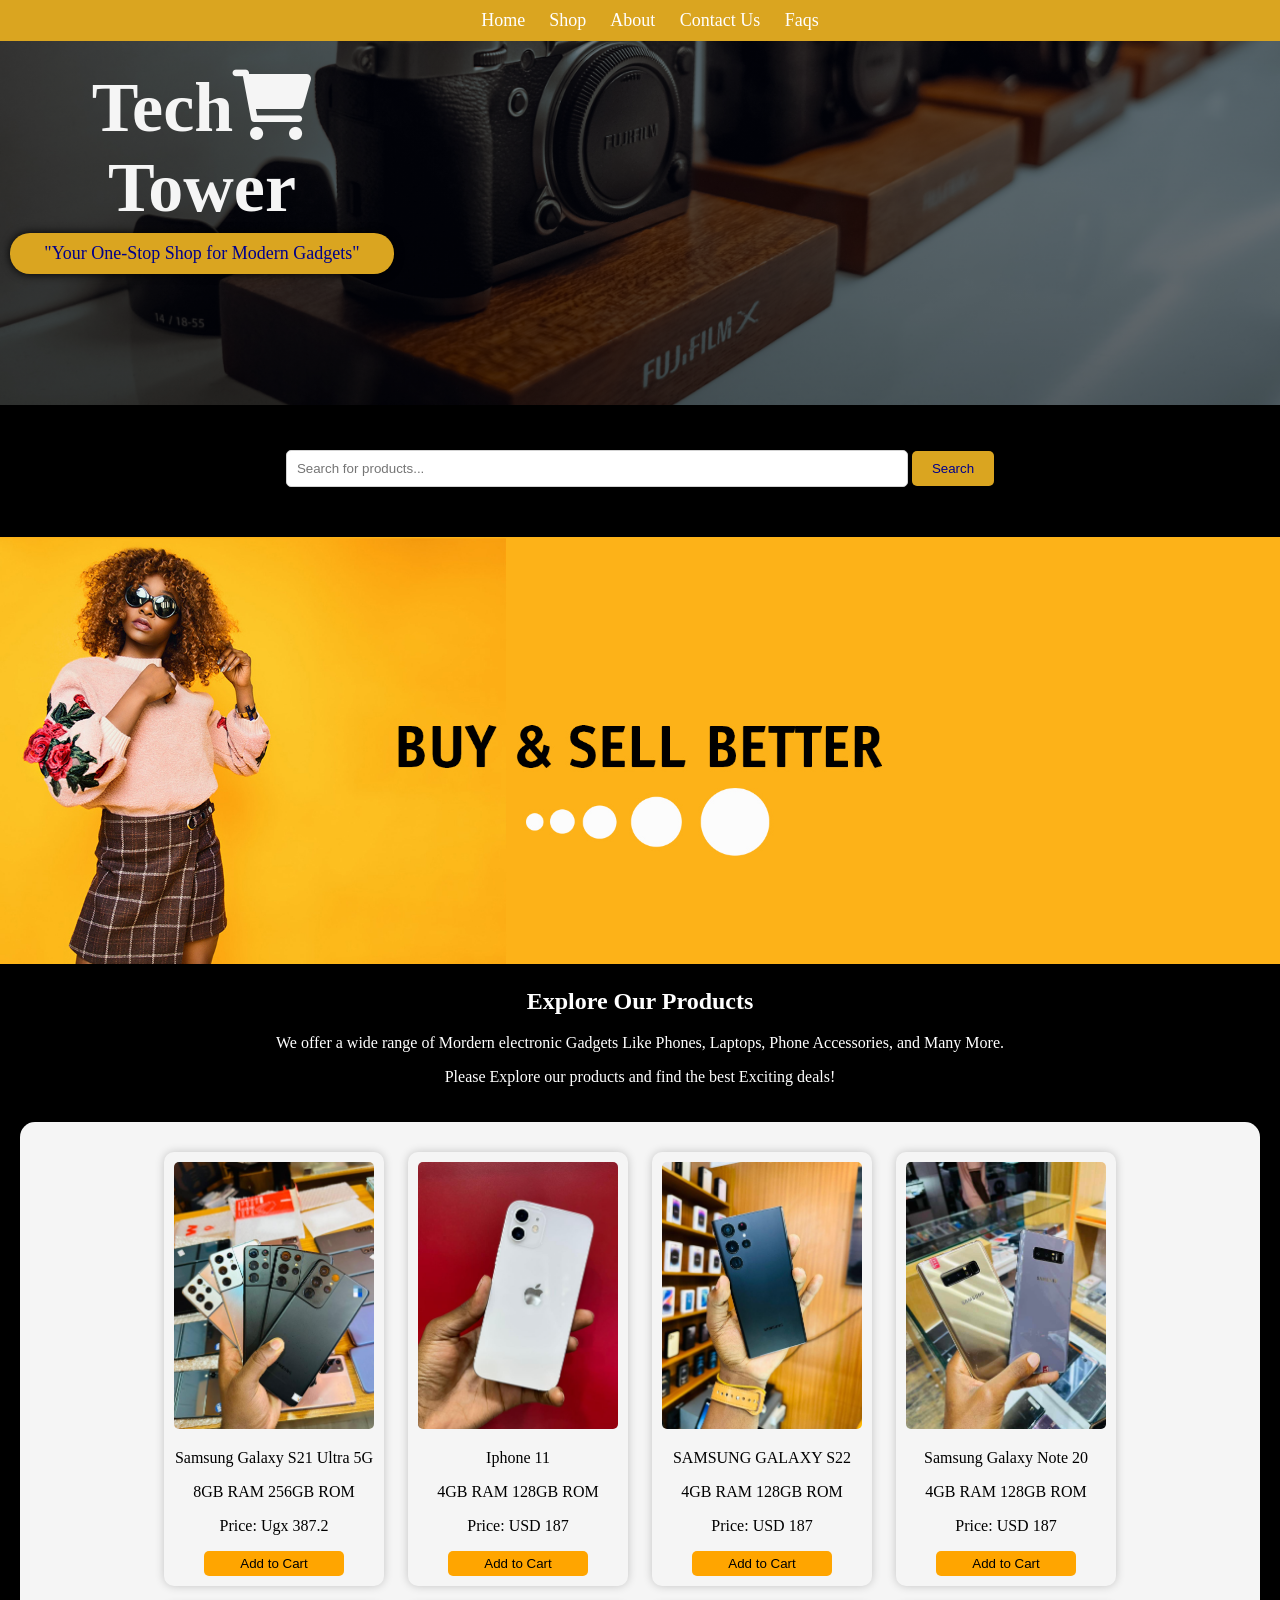
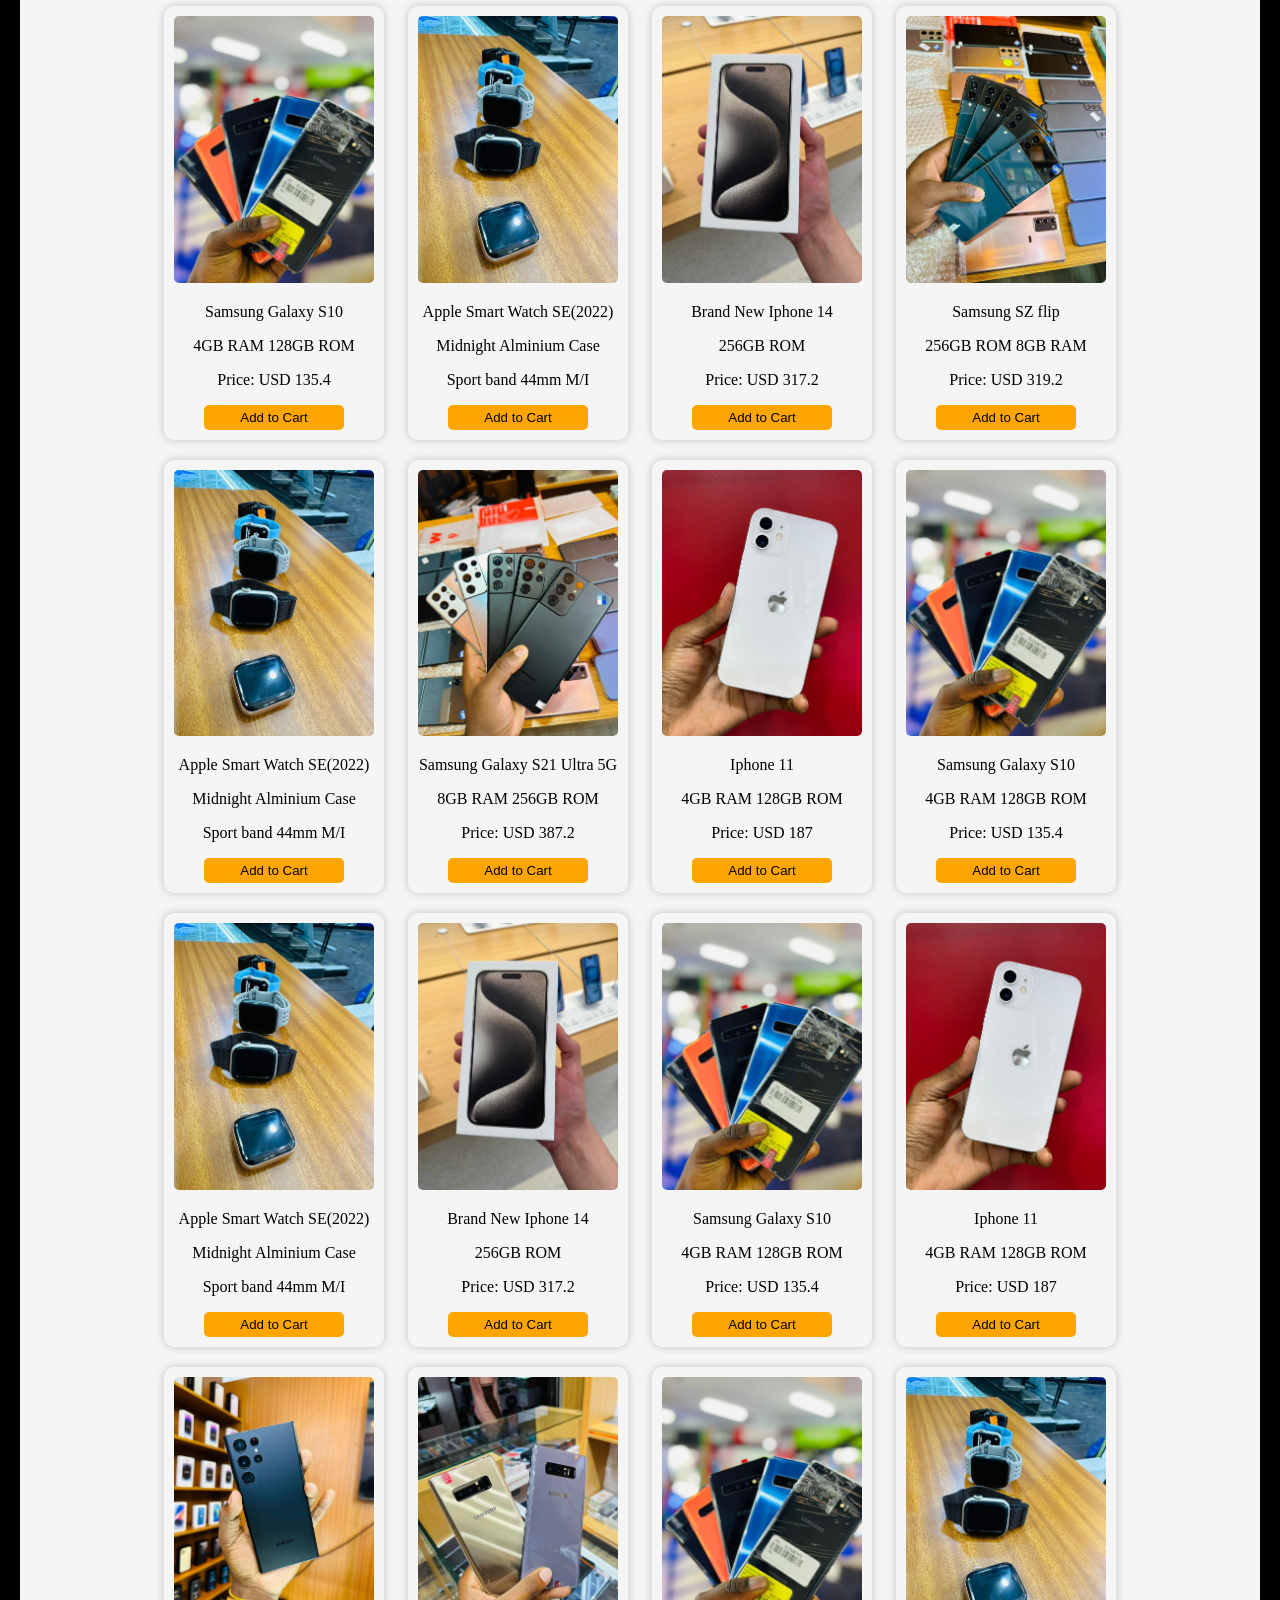
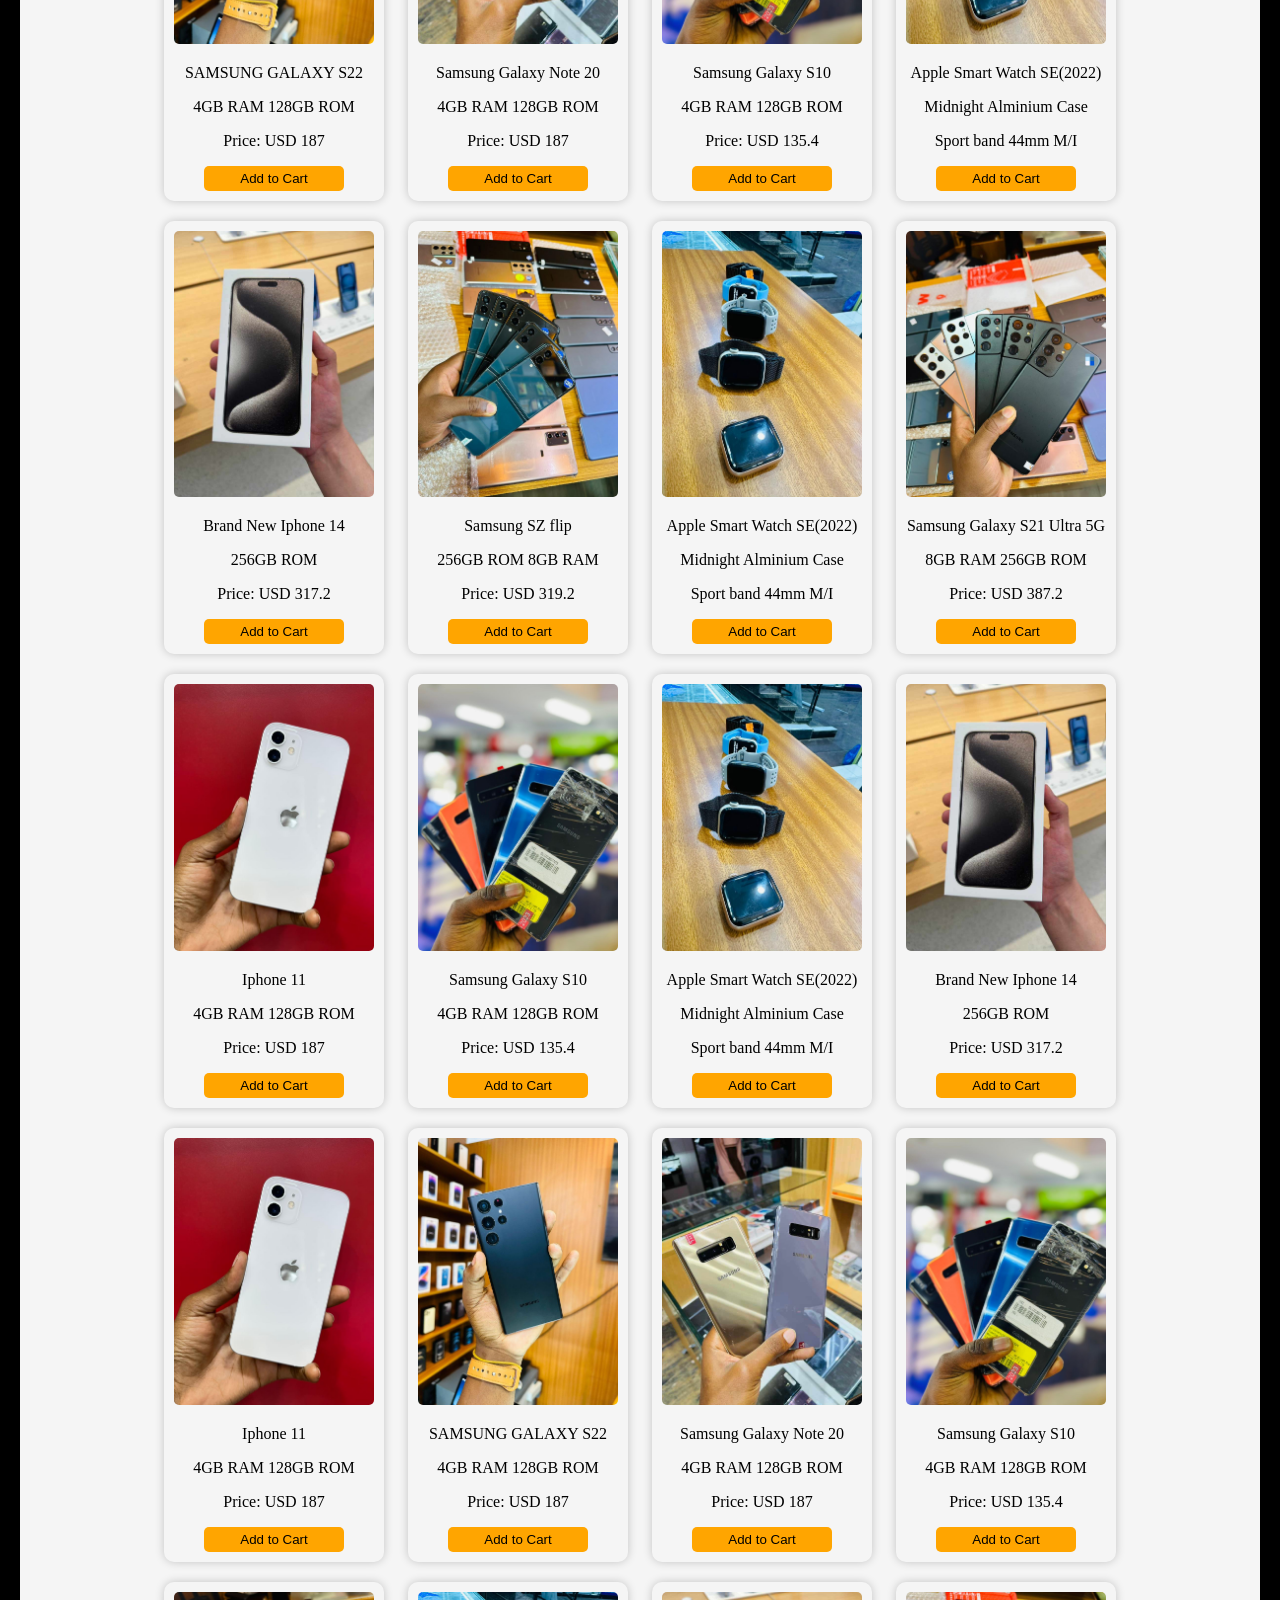
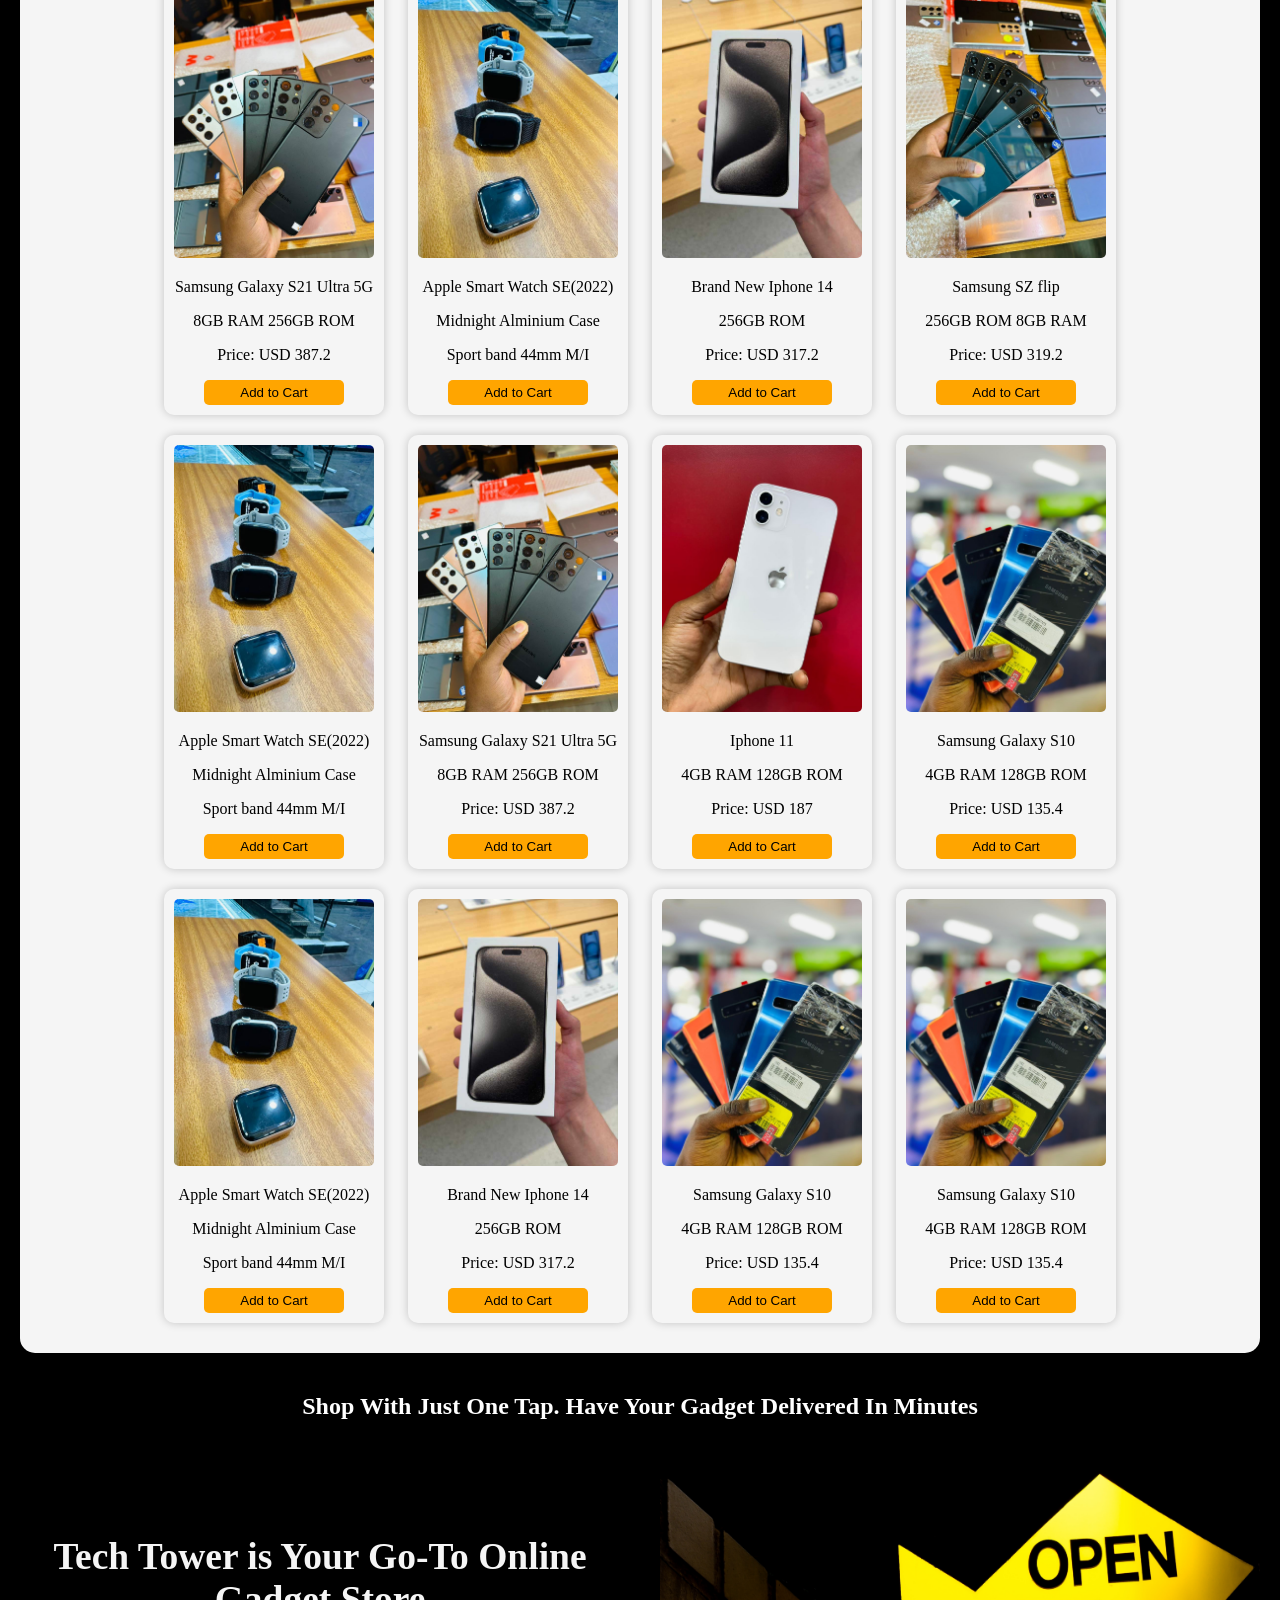
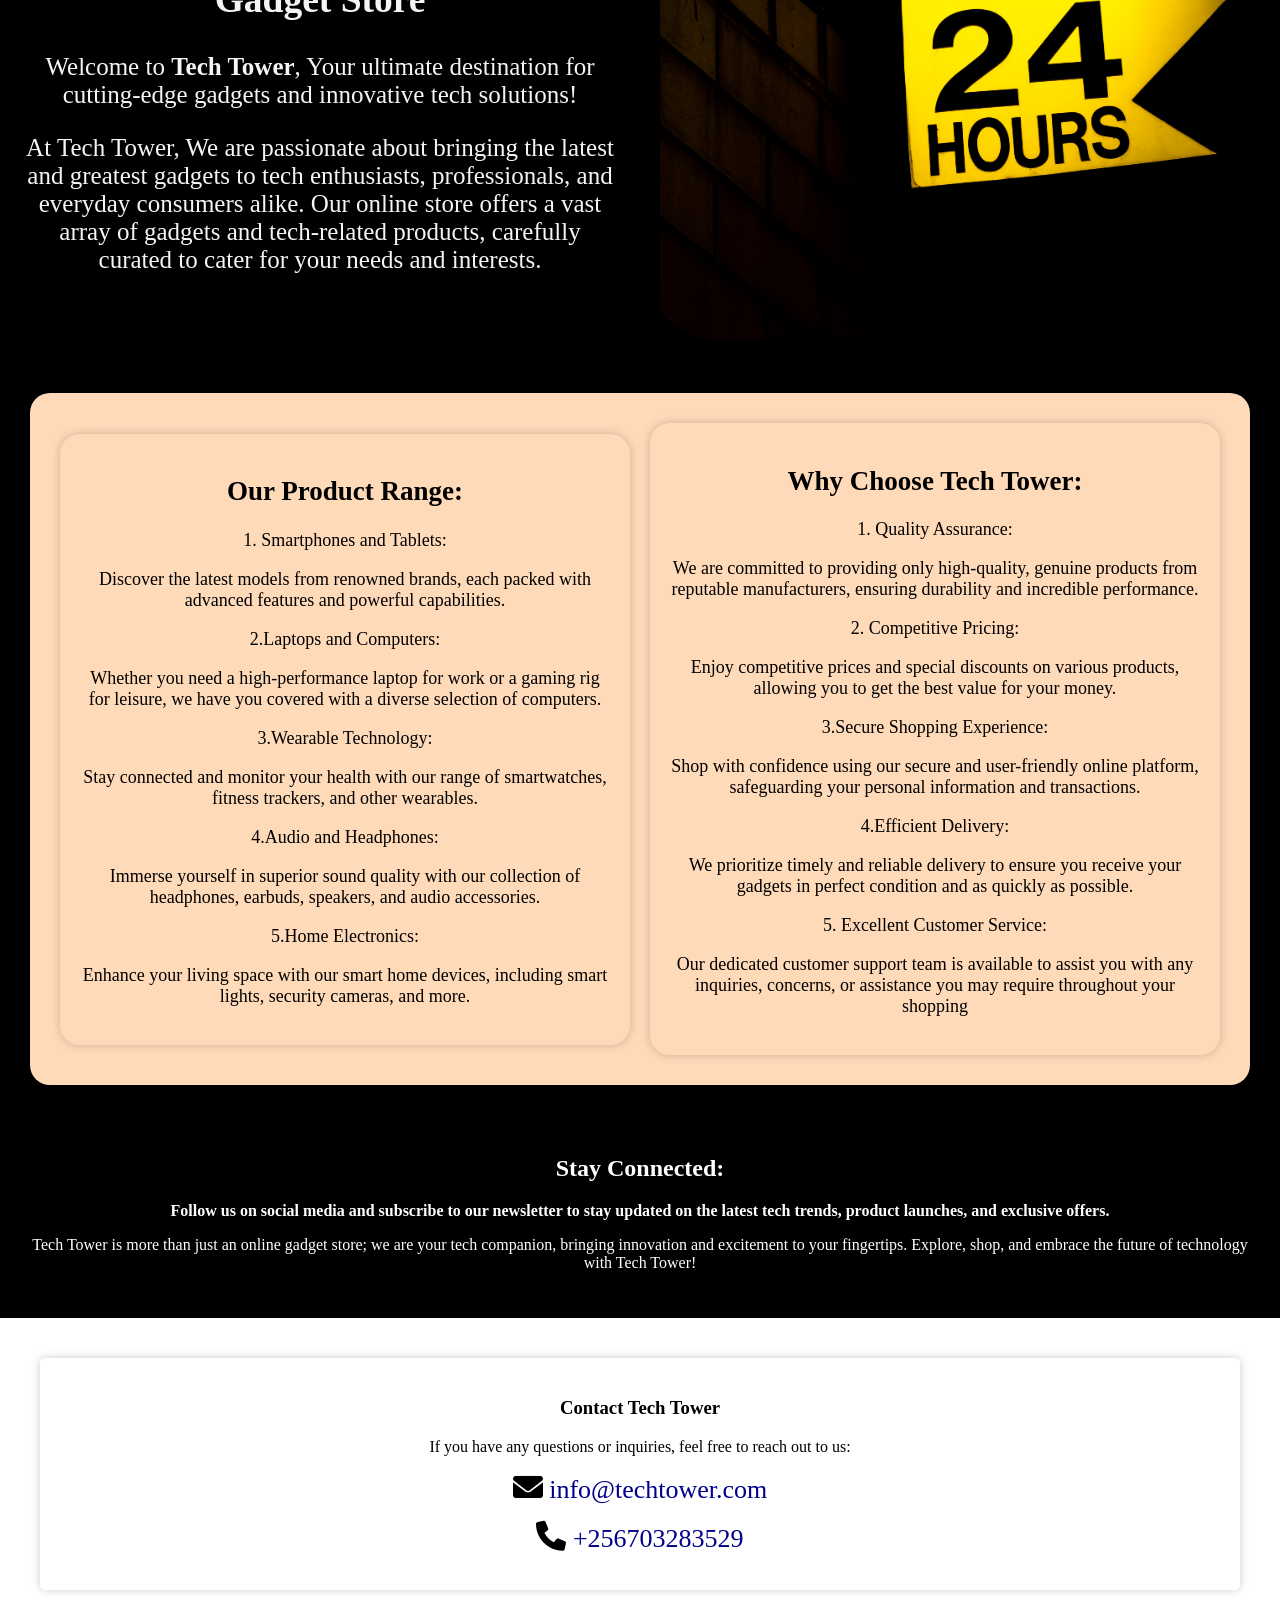
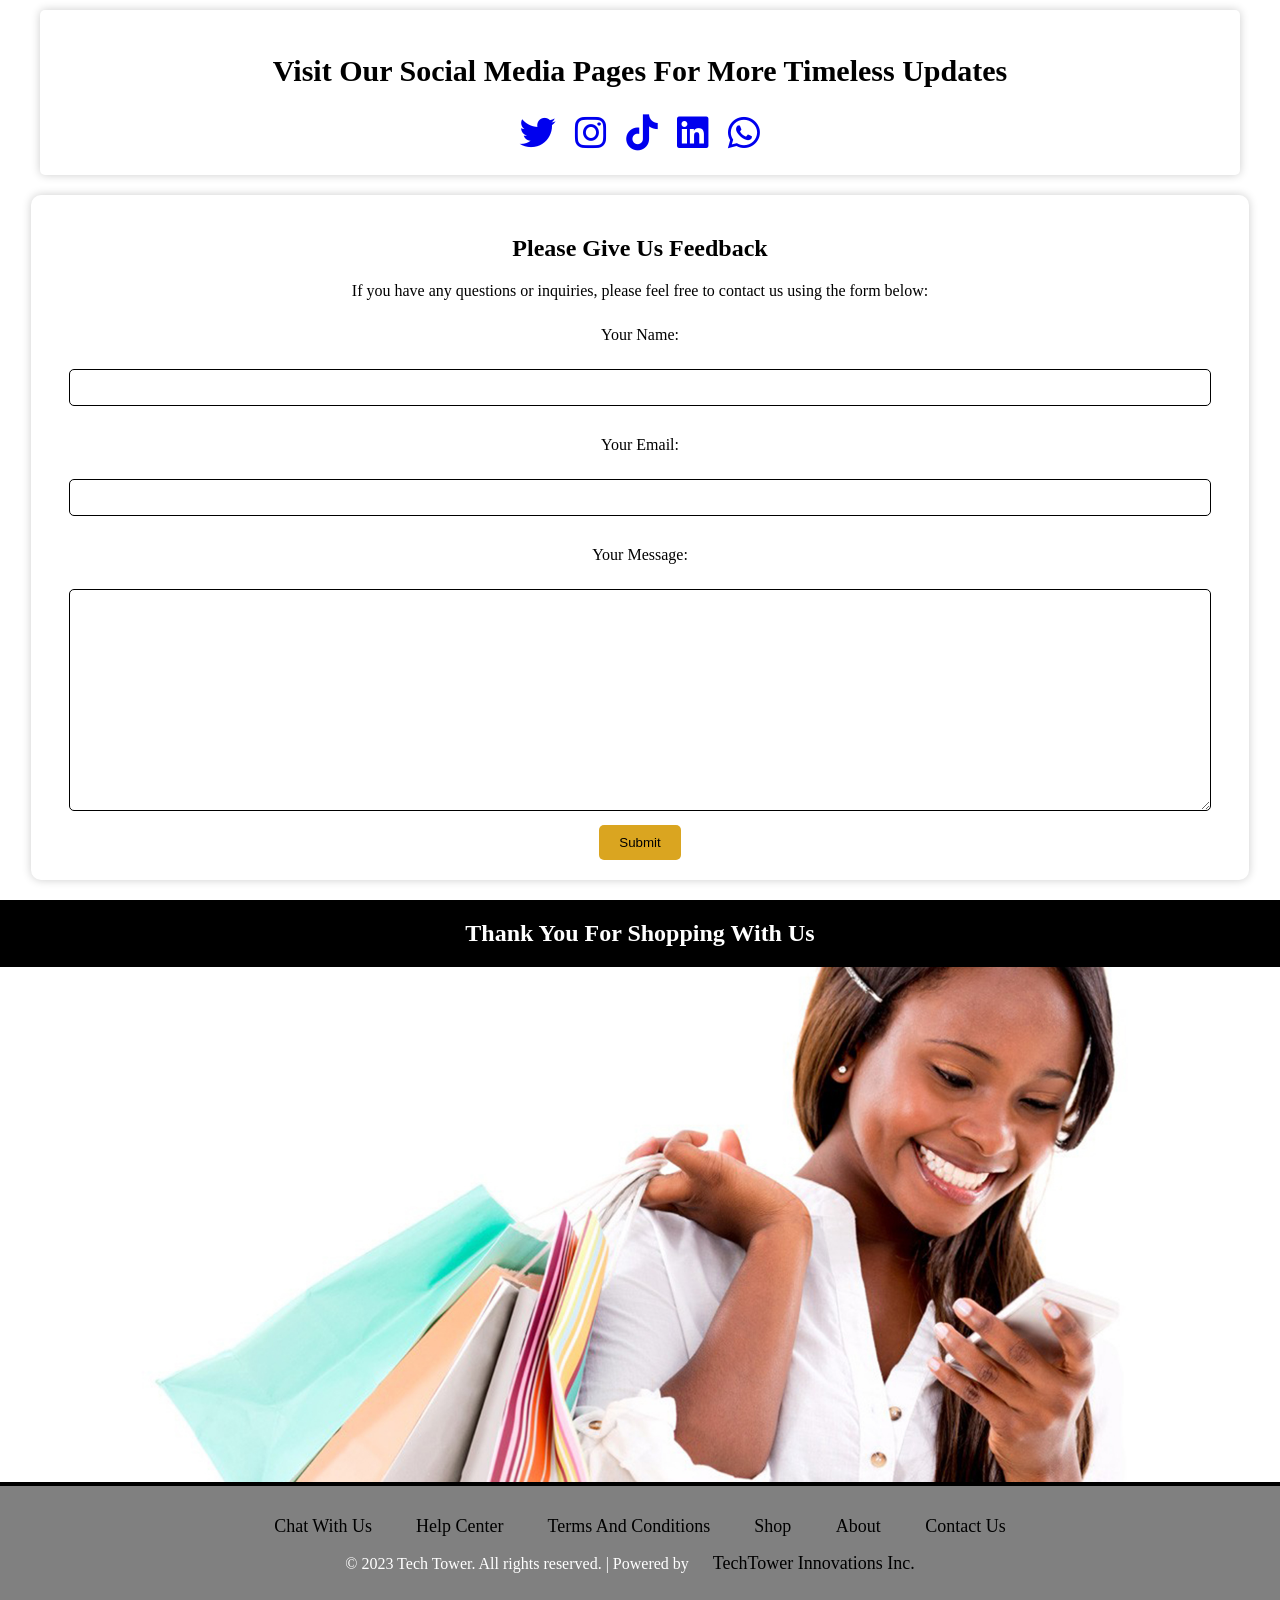
<file: index.html>
<!DOCTYPE html>
<html>
<head>
  <meta charset="utf-8">
  <meta name="viewport" content="width=device-width, initial-scale=1.0">
  <link rel="stylesheet" type="text/css" href="css/style.css">
  <link rel="stylesheet" href="https://cdnjs.cloudflare.com/ajax/libs/font-awesome/6.0.0-beta3/css/all.min.css">

  <title>Tech Tower - Home</title>
</head>
<body>

  <nav class="desktop-nav">
    <a href="#">Home</a>
    <a href="#products"> Shop</i></a>
  <a href="#about"> About </a>
  <a href="#contact">Contact Us </a>
  <a href="#">Faqs</a>
  
  </nav>



  <header class="banner">
      <div class="banner-text">
        <h2>Tech<i class="fas fa-shopping-cart"></i> Tower </h2>
        <p>"Your One-Stop Shop for Modern Gadgets"</p>
      </div>

      <div class="nav">
      
     

     <nav class="mobile-nav">

      <div class="menu-container">
        <div class="menu-btn" onclick="toggleMenu()">
      
          <span></span>
          <span></span>
          <span></span>
          
          
        </div>
        <div class="menu" id="menu">
          <a href="#">Home</a>
          <div class="line"></div>
          <a href="#products"> Shop</a>
          <div class="line"></div>
      <a href="#about"> About </a>
      <div class="line"></div>
      <a href="#contact">Contact Us </a>
      <div class="line"></div>
      <a href="#">Faqs</a>
      <div class="line"></div>
     <p style="font-size: 10px;"> &copy; Tech Tower Inc.</p>
        </div>
          
      
        </div>
      </div>
      </nav>
      
    
      
      
      
      
      <script>
        function toggleMenu() {
          var menu = document.getElementById("menu");
          menu.style.display = (menu.style.display === "block") ? "none" : "block";
        }
      </script>
      












    </header> 
    
<div class="search-container">
  <input type="text" id="search-input" placeholder="Search for products...">
  <button id="search-button">Search</button>
</div>

<section class="buy">    
  <div class="buy-image">
    <img src="img/buy.jpg"> 
  </div>
  </section>
  <section id = "products">

<div class="explore">
    <h1>Explore Our Products</h1>

    <p>We offer a wide range of Mordern electronic Gadgets Like Phones, Laptops, Phone Accessories, and Many More.</p>

    <p>Please Explore our products and find the best Exciting deals!</p>
      
    <section  class = "products">
        <div class="product">
          <img src="img/samsung.jpg" width="200px" height="200px" alt="Phone 1">
          <p>Samsung Galaxy S21 Ultra 5G</p>
          <p>8GB RAM 256GB ROM</p>
          <p>Price: Ugx 387.2</p>
    <button>Add to Cart</button>
          </div>
    

    <div class="product">
     <img src="img/iphone2.jpg" width="200px" height="200px" alt="Iphone 11">
     <p>Iphone 11 </p>
     <p>4GB RAM 128GB ROM</p>
     <p>Price: USD 187</p>
     <button>Add to Cart</button>
      </div>


      <div class="product">
     <img src="img/latest.jpg" width="200px" height="200px" alt="latest">
     <p>SAMSUNG GALAXY S22 </p>
     <p>4GB RAM 128GB ROM</p>
     <p>Price: USD 187</p>
     <button>Add to Cart</button>
      </div>

      <div class="product">
     <img src="img/note.jpg" width="200px" height="200px" alt="note">
     <p>Samsung Galaxy Note 20 </p>
     <p>4GB RAM 128GB ROM</p>
     <p>Price: USD 187</p>
     <button>Add to Cart</button>
      </div>
    
  
   <div class="product">
     <img src="img/s10.jpg" width="200px" height="200px" alt="Laptop 1">
     <p>Samsung Galaxy S10 </p>
     <p>4GB RAM 128GB ROM</p>
     <p>Price: USD 135.4</p>
     <button>Add to Cart</button>
    </div>
  

 <div class="product">
     <img src="img/watch.jpg" width="200px" height="200px" alt="Laptop 1">
     <p>Apple Smart Watch SE(2022)</p>
     <p>Midnight Alminium Case </p>
     <p>Sport band 44mm M/I</p>
     <button>Add to Cart</button>
   </div>



    <div class="product">
    <img src="img/newiphone.jpg" width="200px" height="200px" alt="Phone 1">
    <p>Brand New Iphone 14</p>
    <p>256GB ROM</p>
    <p>Price: USD 317.2</p>
    <button>Add to Cart</button>
      </div>


      <div class="product">
    <img src="img/fold.jpg" width="200px" height="200px" alt="fold">
    <p>Samsung SZ flip</p>
    <p>256GB ROM 8GB RAM</p>
    <p>Price: USD 319.2</p>
    <button>Add to Cart</button>
      </div>
    

    
  

 <div class="product">
     <img src="img/watch.jpg" width="200px" height="200px" alt="Laptop 1">
     <p>Apple Smart Watch SE(2022)</p>
     <p>Midnight Alminium Case </p>
     <p>Sport band 44mm M/I</p>
     <button>Add to Cart</button>
      </div>

    <div class="product">
    <img src="img/samsung.jpg" width="200px" height="200px" alt="Phone 1">
    <p>Samsung Galaxy S21 Ultra 5G</p>
    <p>8GB RAM 256GB ROM</p>
    <p>Price: USD 387.2</p>
    <button>Add to Cart</button>
    </div>
    

    <div class="product">
    <img src="img/iphone2.jpg" width="200px" height="200px" alt="Iphone 11">
     <p>Iphone 11 </p>
     <p>4GB RAM 128GB ROM</p>
     <p>Price: USD 187</p>
     <button>Add to Cart</button>    
      </div>
    
  
   <div class="product">
     <img src="img/s10.jpg" width="200px" height="200px" alt="Laptop 1">
     <p>Samsung Galaxy S10 </p>
     <p>4GB RAM 128GB ROM</p>
     <p>Price: USD 135.4</p>
     <button>Add to Cart</button>
      </div>
  

 <div class="product">
     <img src="img/watch.jpg" width="200px" height="200px" alt="Laptop 1">
     <p>Apple Smart Watch SE(2022)</p>
     <p>Midnight Alminium Case </p>
     <p>Sport band 44mm M/I</p>
     <button>Add to Cart</button>
   </div>

    <div class="product">
    <img src="img/newiphone.jpg" width="200px" height="200px" alt="Phone 1">
    <p>Brand New Iphone 14</p>
    <p>256GB ROM</p>
    <p>Price: USD 317.2</p>
    <button>Add to Cart</button>
      </div>
    


   <div class="product">
     <img src="img/s10.jpg" width="200px" height="200px" alt="Laptop 1">
     <p>Samsung Galaxy S10 </p>
     <p>4GB RAM 128GB ROM</p>
     <p>Price: USD 135.4</p>
     <button>Add to Cart</button>
      </div>





       <div class="product">
     <img src="img/iphone2.jpg" width="200px" height="200px" alt="Iphone 11">
     <p>Iphone 11 </p>
     <p>4GB RAM 128GB ROM</p>
     <p>Price: USD 187</p>
     <button>Add to Cart</button>
      </div>


      <div class="product">
     <img src="img/latest.jpg" width="200px" height="200px" alt="latest">
     <p>SAMSUNG GALAXY S22 </p>
     <p>4GB RAM 128GB ROM</p>
     <p>Price: USD 187</p>
     <button>Add to Cart</button>
      </div>

      <div class="product">
     <img src="img/note.jpg" width="200px" height="200px" alt="note">
     <p>Samsung Galaxy Note 20 </p>
     <p>4GB RAM 128GB ROM</p>
     <p>Price: USD 187</p>
     <button>Add to Cart</button>
      </div>
    
  
   <div class="product">
     <img src="img/s10.jpg" width="200px" height="200px" alt="Laptop 1">
     <p>Samsung Galaxy S10 </p>
     <p>4GB RAM 128GB ROM</p>
     <p>Price: USD 135.4</p>
     <button>Add to Cart</button>
    </div>
  

 <div class="product">
     <img src="img/watch.jpg" width="200px" height="200px" alt="Laptop 1">
     <p>Apple Smart Watch SE(2022)</p>
     <p>Midnight Alminium Case </p>
     <p>Sport band 44mm M/I</p>
     <button>Add to Cart</button>
   </div>



    <div class="product">
    <img src="img/newiphone.jpg" width="200px" height="200px" alt="Phone 1">
    <p>Brand New Iphone 14</p>
    <p>256GB ROM</p>
    <p>Price: USD 317.2</p>
    <button>Add to Cart</button>
      </div>


      <div class="product">
    <img src="img/fold.jpg" width="200px" height="200px" alt="fold">
    <p>Samsung SZ flip</p>
    <p>256GB ROM 8GB RAM</p>
    <p>Price: USD 319.2</p>
    <button>Add to Cart</button>
      </div>
    

    
  

 <div class="product">
     <img src="img/watch.jpg" width="200px" height="200px" alt="Laptop 1">
     <p>Apple Smart Watch SE(2022)</p>
     <p>Midnight Alminium Case </p>
     <p>Sport band 44mm M/I</p>
     <button>Add to Cart</button>
      </div>

    <div class="product">
    <img src="img/samsung.jpg" width="200px" height="200px" alt="Phone 1">
    <p>Samsung Galaxy S21 Ultra 5G</p>
    <p>8GB RAM 256GB ROM</p>
    <p>Price: USD 387.2</p>
    <button>Add to Cart</button>
    </div>
    

    <div class="product">
    <img src="img/iphone2.jpg" width="200px" height="200px" alt="Iphone 11">
     <p>Iphone 11 </p>
     <p>4GB RAM 128GB ROM</p>
     <p>Price: USD 187</p>
     <button>Add to Cart</button>    
      </div>
    
  
   <div class="product">
     <img src="img/s10.jpg" width="200px" height="200px" alt="Laptop 1">
     <p>Samsung Galaxy S10 </p>
     <p>4GB RAM 128GB ROM</p>
     <p>Price: USD 135.4</p>
     <button>Add to Cart</button>
      </div>
  

 <div class="product">
     <img src="img/watch.jpg" width="200px" height="200px" alt="Laptop 1">
     <p>Apple Smart Watch SE(2022)</p>
     <p>Midnight Alminium Case </p>
     <p>Sport band 44mm M/I</p>
     <button>Add to Cart</button>
   </div>

    <div class="product">
    <img src="img/newiphone.jpg" width="200px" height="200px" alt="Phone 1">
    <p>Brand New Iphone 14</p>
    <p>256GB ROM</p>
    <p>Price: USD 317.2</p>
    <button>Add to Cart</button>
      </div>
       <div class="product">
     <img src="img/iphone2.jpg" width="200px" height="200px" alt="Iphone 11">
     <p>Iphone 11 </p>
     <p>4GB RAM 128GB ROM</p>
     <p>Price: USD 187</p>
     <button>Add to Cart</button>
      </div>


      <div class="product">
     <img src="img/latest.jpg" width="200px" height="200px" alt="latest">
     <p>SAMSUNG GALAXY S22 </p>
     <p>4GB RAM 128GB ROM</p>
     <p>Price: USD 187</p>
     <button>Add to Cart</button>
      </div>

      <div class="product">
     <img src="img/note.jpg" width="200px" height="200px" alt="note">
     <p>Samsung Galaxy Note 20 </p>
     <p>4GB RAM 128GB ROM</p>
     <p>Price: USD 187</p>
     <button>Add to Cart</button>
      </div>
    
  
   <div class="product">
     <img src="img/s10.jpg" width="200px" height="200px" alt="Laptop 1">
     <p>Samsung Galaxy S10 </p>
     <p>4GB RAM 128GB ROM</p>
     <p>Price: USD 135.4</p>
     <button>Add to Cart</button>
    </div>

     <div class="product">
    <img src="img/samsung.jpg" width="200px" height="200px" alt="Phone 1">
    <p>Samsung Galaxy S21 Ultra 5G</p>
    <p>8GB RAM 256GB ROM</p>
    <p>Price: USD 387.2</p>
    <button>Add to Cart</button>
    </div>
  

 <div class="product">
     <img src="img/watch.jpg" width="200px" height="200px" alt="Laptop 1">
     <p>Apple Smart Watch SE(2022)</p>
     <p>Midnight Alminium Case </p>
     <p>Sport band 44mm M/I</p>
     <button>Add to Cart</button>
   </div>



    <div class="product">
    <img src="img/newiphone.jpg" width="200px" height="200px" alt="Phone 1">
    <p>Brand New Iphone 14</p>
    <p>256GB ROM</p>
    <p>Price: USD 317.2</p>
    <button>Add to Cart</button>
      </div>


      <div class="product">
    <img src="img/fold.jpg" width="200px" height="200px" alt="fold">
    <p>Samsung SZ flip</p>
    <p>256GB ROM 8GB RAM</p>
    <p>Price: USD 319.2</p>
    <button>Add to Cart</button>
      </div>
    

    
  

 <div class="product">
     <img src="img/watch.jpg" width="200px" height="200px" alt="Laptop 1">
     <p>Apple Smart Watch SE(2022)</p>
     <p>Midnight Alminium Case </p>
     <p>Sport band 44mm M/I</p>
     <button>Add to Cart</button>
      </div>

    <div class="product">
    <img src="img/samsung.jpg" width="200px" height="200px" alt="Phone 1">
    <p>Samsung Galaxy S21 Ultra 5G</p>
    <p>8GB RAM 256GB ROM</p>
    <p>Price: USD 387.2</p>
    <button>Add to Cart</button>
    </div>
    

    <div class="product">
    <img src="img/iphone2.jpg" width="200px" height="200px" alt="Iphone 11">
     <p>Iphone 11 </p>
     <p>4GB RAM 128GB ROM</p>
     <p>Price: USD 187</p>
     <button>Add to Cart</button>    
      </div>
    
  
   <div class="product">
     <img src="img/s10.jpg" width="200px" height="200px" alt="Laptop 1">
     <p>Samsung Galaxy S10 </p>
     <p>4GB RAM 128GB ROM</p>
     <p>Price: USD 135.4</p>
     <button>Add to Cart</button>
      </div>
  

 <div class="product">
     <img src="img/watch.jpg" width="200px" height="200px" alt="Laptop 1">
     <p>Apple Smart Watch SE(2022)</p>
     <p>Midnight Alminium Case </p>
     <p>Sport band 44mm M/I</p>
     <button>Add to Cart</button>
   </div>

    <div class="product">
    <img src="img/newiphone.jpg" width="200px" height="200px" alt="Phone 1">
    <p>Brand New Iphone 14</p>
    <p>256GB ROM</p>
    <p>Price: USD 317.2</p>
    <button>Add to Cart</button>
      </div>
    


   <div class="product">
     <img src="img/s10.jpg" width="200px" height="200px" alt="Laptop 1">
     <p>Samsung Galaxy S10 </p>
     <p>4GB RAM 128GB ROM</p>
     <p>Price: USD 135.4</p>
     <button>Add to Cart</button>
      </div>
    


   <div class="product">
     <img src="img/s10.jpg" width="200px" height="200px" alt="Laptop 1">
     <p>Samsung Galaxy S10 </p>
     <p>4GB RAM 128GB ROM</p>
     <p>Price: USD 135.4</p>
     <button>Add to Cart</button>
      </div>
 </section>

 <h2>Shop With Just One Tap. Have Your Gadget Delivered In Minutes</h2>
</div>




<section id="about">
    
<div class="about-body">
  <div class="text">
    <h2> Tech Tower is Your Go-To Online Gadget Store</h2>
    
<p>Welcome to <b>Tech Tower</b>, Your ultimate destination for cutting-edge gadgets and innovative tech solutions! </p>

<p>At Tech Tower, We are passionate about bringing the latest and greatest gadgets to tech enthusiasts, professionals, and everyday consumers alike. Our online store offers a vast array of gadgets and tech-related products, carefully curated to cater for your needs and interests.</p>
</div>

<div class="openphoto">
  <img src="img/open.jpg" alt="Open 24hrs">
</div>
</div>


<div class="our-why">
  <div class="our">
<h2>Our Product Range:</h2>

<P>1. Smartphones and Tablets:</P>
<P>Discover the latest models from renowned brands, each packed with advanced features and powerful capabilities.</P>

<P>2.Laptops and Computers: </P>
<p>Whether you need a high-performance laptop for work or a gaming rig for leisure, we have you covered with a diverse selection of computers.</p>

<P>3.Wearable Technology:</P>
 <p>Stay connected and monitor your health with our range of smartwatches, fitness trackers, and other wearables.</p>

<P>4.Audio and Headphones:</P>
<p>Immerse yourself in superior sound quality with our collection of headphones, earbuds, speakers, and audio accessories.</p>

<P>5.Home Electronics:</P>
 <p>Enhance your living space with our smart home devices, including smart lights, security cameras, and more.</p>
</div>

 <div class="why">

<h2>Why Choose Tech Tower:</h2>

<P>1. Quality Assurance:</P>
 <p>We are committed to providing only high-quality, genuine products from reputable manufacturers, ensuring durability and incredible performance.</p>

<P>2. Competitive Pricing:</P>
<p>Enjoy competitive prices and special discounts on various products, allowing you to get the best value for your money.</p>

<P>3.Secure Shopping Experience: </P>
<p>Shop with confidence using our secure and user-friendly online platform, safeguarding your personal information and transactions.</p>

<P>4.Efficient Delivery:</B></P> 
<p>We prioritize timely and reliable delivery to ensure you receive your gadgets in perfect condition and as quickly as possible.</p>

<P>5. Excellent Customer Service: </B></P>
 <p>Our dedicated customer support team is available to assist you with any inquiries, concerns, or assistance you may require throughout your shopping</p>
</div>

</div>
<div class="stay">
<h2>Stay Connected:</h2>

<P><B>Follow us on social media and subscribe to our newsletter to stay updated on the latest tech trends, product launches, and exclusive offers.</P></B>

<P>Tech Tower is more than just an online gadget store; we are your tech companion, bringing innovation and excitement to your fingertips. Explore, shop, and embrace the future of technology with Tech Tower!</P>
</div>
  </section>




  <section id="contact">
    <div class="reach">
    <h1>Contact Tech Tower</h1>
    <p>If you have any questions or inquiries, feel free to reach out to us:</p>
    <p><i class="fas fa-envelope"></i><a href="mailto:info@techtower.com"> info@techtower.com</p></a>
    <p><i class="fas fa-phone"></i><a href="tel:+256703283529"> +256703283529</a></p>

</div>
  


 <div class="social-icons">
    <h2>Visit Our Social Media Pages For More Timeless Updates</h2>

    <a href="https://x.com/kclich"> 
        <i class="fab fa-twitter"></i>
    </a>

    <a href="https://instagram.com/kclich.gram?igshid=OGQ5ZDc2ODk2ZA==">
        <i class="fab fa-instagram"></i>
    </a>

    <a href="https://www.tiktok.com/@kclich?_t=8gJthIGavY6&_r=1">
        <i class="fab fa-tiktok"></i>
    </a>

    <a href="https://www.linkedin.com/in/kclich?utm_source=share&utm_campaign=share_via&utm_content=profile&utm_medium=android_app"> 
<i class="fab fa-linkedin"></i>
    </a>

   <a href="https://wa.me/256703283529">
        <i class="fab fa-whatsapp"></i></a>
    </div>


     <div class="Form-container">

        <h2>Please Give Us Feedback</h2>

        <p>If you have any questions or inquiries, please feel free to contact us using the form below:</p>

        <form class="contact-form">
            <label for="name">Your Name:</label>
            <input type="text" id="name" name="name" required>

            <label for="email">Your Email:</label>
            <input type="text" id="email" name="email" required>

            <label for="message">Your Message:</label>
            <textarea id="message" name="message" rows="5" required></textarea>

            <button type="submit">Submit</button>
        </form>
    </div>
</div></section>


 <div class="vendor-image">
  <h2>Thank You For Shopping With Us</h2>
    
<img src="img/vendor.jpg"></div>



 <button id="back-to-top"> <i class="fas fa-arrow-up"></i>
 </button>

    <script src="js/script.js"></script>
  </body>

 

 <footer>
  <div class="footer">
    <a href="https://wa.me/+256703283529">Chat With Us</a> 
     <a href="help.html"> Help Center</a> 
      <a href="terms.html">Terms And Conditions</a> 
    <a href="index.html"> Shop  </a>
    <a href="#about"> About </a>
      <a href="#contact">Contact Us </a>
    <p> &copy; 2023 Tech Tower. All rights reserved. | Powered by <a href="https://thetechtower.com/">TechTower Innovations Inc.</a> </a></p>
  </div>
  </footer>
  
</body>
</html>
</file>
<file: css/style.css>
/* responsive nav */

.mobile-nav {
    display: none; /* Hide for desktop */
}
.desktop-nav {
    z-index: 1000;   
    position: fixed;
    width: 100%;
    top: 0;
    padding: 10px;
    background-color: goldenrod;
}
.desktop-nav a{
    font-size: 18px;
    color: white;
    text-decoration: none;
    padding: 10px;


}

.menu-container {
    position: relative;
    display: inline-block;
    cursor: pointer;
  }
  
  .menu {
    display: none;
    position: absolute;
    background-color: white;
    min-width: 50px;
    box-shadow: 0px 8px 16px 0px rgba(0,0,0,0.2);
    padding: 12px;
    z-index: 1;
  }
  
  .menu a {
    display: block;
    padding: 8px 0;
    text-decoration: none;
    color: black;
  }
  
  .menu a:hover {
    background-color: #ddd;
  }
  
  .menu-btn {
    display: inline-block;
    cursor: pointer;
    position: relative;
    
  }
  
  .menu-btn span {
    display: block;
    width: 30px;
    height: 3px;
    background-color: white;
    margin: 6px 0;
  }
  .menu-btn{
      font-size: 12px;
      padding: 2px;
      margin: 2px;
  }
  




/* Body styles */
body {
    background-color: black; 
    text-align: center; 
    margin: 0; 
    padding: 0; 
    color: white; 
}

/* Banner styles */
.banner{
    position: relative;

    height: 400px; 
    width: 100%;     
    background: linear-gradient(rgba(0, 0, 0, 0.5), rgba(0, 0, 0, 0.6)), url(/img/banner.jpg);
    background-position: center;     
    background-size: cover; 
    
}
/* Banner text styles */
.banner-text{
    text-align: left;
    width: 30%;
    height: 80%;
    margin: 0 auto;
    padding: 5px;
    margin: 5px;
    border-radius: 40px;
}

/* Heading styles inside banner text */
.banner-text h2 {
    font-size: 70px;
    color: whitesmoke;
    margin-bottom: 5px;
    text-align: center;
}

/* Paragraph styles inside banner text */
.banner-text p {
    color: darkblue;
    font-size: 18px;
    text-align: center;
    margin-top: 5px;
    box-shadow: 0 0 10px rgba(0, 0, 0, 1.0);
    border-radius: 20px;
    padding: 10px;
    background-color: goldenrod;
}

/* Image styles */
.intro-image img, .intro-image1 img{
    width: 100%;
    height: 640px;
    object-fit: cover;
}

.buy-image img{
    width: 100%;
    height: auto;
}
.vendor-image img{
    width: 100%;
    height: auto;
}


/* Delivery class styles */
.Deliver{
    display: flex;
    justify-content: center;
    align-items: center;
}

.Deliver img{
    object-fit: cover;
    width: 100%;
    height: 400px;
}

/* About page body styles */
.about-body{
    display: flex;
    justify-content: center;
    align-items: center;
}

.text{
    flex: 1;
    padding: 20px;
    font-size: 25px;
    box-shadow: 0 0 10px rgba(0, 0, 0, 0.2);
    border-radius: 20px;
    color: whitesmoke;
}

.openphoto{
    flex: 1;
    text-align: right;
    padding: 20px;
}

.openphoto img{
    max-width: 100%;
    height: auto;
    border-radius: 20px;
    box-shadow: 0 0 10px rgba(0, 0, 0, 0.2);
    border-radius: 20px;
}

/* Our-Why section styles */
.our-why{
    display: flex;
    align-items: center;
    box-shadow: 0 0 10px rgba(0, 0, 0, 0.2);
    border-radius: 20px;
    padding: 20px;
    margin: 30px;
    font-size: 18px;
    background-color: peachpuff;
    color: black;
}

/* Our section styles */
.our{
    flex: 1;
    padding: 20px;
    box-shadow: 0 0 10px rgba(0, 0, 0, 0.2);
    border-radius: 20px;
    padding: 20px;
    margin: 10px;
}

/* Why section styles */
.why{
    flex: 1;
    box-shadow: 0 0 10px rgba(0, 0, 0, 0.2);
    border-radius: 20px;
    margin: 10px;
    padding: 20px;
}

/* Stay section styles */
.stay{
    box-shadow: 0 0 10px rgba(0, 0, 0, 0.2);
    border-radius: 20px;
    margin: 10px;
    padding: 20px;
}

/* Form container styles */
.Form-container{
    width: 95%;
    margin: 0 auto;
    padding: 20px;
    border-radius: 10px;
    box-shadow: 0 0 10px rgba(0, 0, 0, 0.2);
}

.Form-container label{
    display: block;
    padding: 10px;
    margin: 10px;
}

/* Input styles */
/* attributes in the form area*/
input[type="text"],input[type="email"], textarea{
    width: 95%;
    padding: 10px;
    margin-top: 5px;
    margin-bottom: 10px;
    border: 1px solid;
    border-radius: 5px;
}

/* Textarea styles */
textarea{
    height: 200px;
}

/* Submit button styles */
button[type="submit"]{
    background-color: goldenrod;
    color: black;
    border: none;
    padding: 10px 20px;
    border-radius: 5px;
}

/* Product container styles */
.product {
    color: black;
    text-align: center;
    margin: 10px;
    padding: 10px;
    display: inline-block;
    border: none;
    border-radius: 10px;
    box-shadow: 0 0 10px rgba(0, 0, 0, 0.2);
}

/* Product button styles */
.product button{
    display: inline-block;
    padding: 5px;
    border: none;
    text-align: center;
    border-radius: 5px;
    background-color:orange ;
    width: 70%;
}

/* Product image styles */
.product img {
    max-width: 100%;
    height: auto;
    border-radius: 5px;
    border: none;
}

/* Products section styles */
.products {
    display: inline-block;
    padding: 20px;
    border-radius: 15px;
    box-shadow: 0 0 10px rgba(0, 0, 0, 0.2);
    margin: 20px;
    background-color: whitesmoke;
}

/* Footer styles */
.footer{
    background-color: gray;
    padding: 30px;
}

/* Footer link styles */
.footer a {
    padding: 15px;
    color: black;
    margin: 5px;
    border-radius: 20px;
    font-size: 18px;
}

/* All links styles */
a{
    text-decoration: none;
}

/* Search container styles */
.search-container {
    align-items: center;
    text-align: center;
    padding: 20px;
    margin: 20px;
}

/* Search input styles */
#search-input {
    padding: 10px;
    width: 50%;
    border: 1px solid lightgray;
    border-radius: 5px;
    margin-bottom: 10px;
}

/* Search button styles */
#search-button {
    background-color: goldenrod;
    color: darkblue;
    padding: 10px 20px;
    border: none;
    border-radius: 5px;
    cursor: pointer;
}

/* Search button hover effect */
#search-button:hover {
    background-color: orangered;
}

/* Social icons section styles */
.social-icons {
    font-size: 20px;
    padding: 20px;
    box-shadow: 0 0 10px rgba(0, 0, 0, 0.2);
    border-radius: 5px;
    margin: 20px;
}

/* Social icon link styles */
.social-icons a {
    padding: 5px;
    text-decoration: none;
    font-size: 36px;
}

/* Reach section styles */
.reach {
    padding: 20px;
    box-shadow: 0 0 10px rgba(0, 0, 0, 0.2);
    border-radius: 5px;
    margin: 20px;
}

/* Reach icon styles */
.reach i{
    font-size: 30px;
}

/* Reach link styles */
.reach a{
    font-size: 26px;
    color: darkblue;
}

/* Contact page styles */
#contact{
    background-color: white;
    color: black;
    padding: 20px;
}

#back-to-top {
    display: none;
    position: fixed;
    bottom: 50px;
    right: 50px;
    z-index: 99;
    background-color: goldenrod;
    color: #fff;
    border: none;
    font-size: 16px;
    border-radius: 20%;
    padding: 20px;
    cursor: pointer;
}

#back-to-top:hover {
    background-color: black;
}




/* Media query for mobile devices */
@media only screen and (max-width: 768px) {

    nav {
        text-align: center;
    }
    
    /* Styles for mobile navigation */
    .mobile-nav {
        display: block; /* Display for mobile */
        
    }
    
    /* Styles for desktop navigation */
    .desktop-nav {
        display: none; /* Hide for mobile */
    }

    .menu-btn {
        position: fixed;
        cursor: pointer;
        padding: 5px;
        left: 80%;
        top: 20px;
        z-index: 1000;
        background-color: rgba(0, 0, 0, 0.2);
        border-radius: 5px;
    }
    
    
    .menu-btn span {
        display: block;
        width: 30px;
        height: 3px;
        background-color: goldenrod;
        margin: 6px 0;
        
    }
   

    .menu-container {
        position: relative;
        display: inline-block;
        cursor: pointer;
      }
      
      .menu {
        display: none;
        position: fixed;
        background-color: goldenrod;
        min-width: 120px;
        border-radius: 5px;
        box-shadow: 0px 8px 16px 0px rgba(0,0,0,0.2);
        padding: 12px;
        z-index: 1;
        top: 80px;
        left: 60%;
        margin: 0;
        

      }
      
      .menu a {
        display: block;
        padding: 8px 0;
        text-decoration: none;
        color: white;
        text-align: left;
        font-size: 14px;
        font-weight: bold;
        
      }
      
      .menu a:hover {
        background-color: black;
        padding: 5px;
      }
      .line{
        border: 1px solid;
      }
      
  
    

     .banner-text {
        width: 80%;
        font-size: 30px;
        margin: 10px;
    }

    .banner-text h2 {
        
        font-size: 60px;
        color: papayawhip;
        text-align: left;
        padding: 5px;
        margin: 0;
    }

    .banner{
        height: 260px;
        width: 100%;     
         
        background-size: cover; 
        background-repeat: no-repeat; 
    }

    .banner-text p {
        
        color: black;
        font-size: 14px;
        text-align: center;
    }

    .text {
        padding: 10px; /* Adjusted for mobile */
        font-size: 14px; /* Adjusted for mobile */
    }

    .openphoto {
        padding: 10px; /* Adjusted for mobile */
    }

    .our-why {
        padding: 10px; /* Adjusted for mobile */
        margin: 10px; /* Adjusted for mobile */
        font-size: 12px; /* Adjusted for mobile */
    }

    .our, .why {
        padding: 10px; /* Adjusted for mobile */
        margin: 5px; /* Adjusted for mobile */
    }

    .stay {
        padding: 10px; /* Adjusted for mobile */
    }

    .Form-container {
        width: 100%; /* Adjusted for mobile */
        padding: 10px; /* Adjusted for mobile */
    }

    .Form-container label {
        padding: 5px; /* Adjusted for mobile */
        margin: 5px; /* Adjusted for mobile */
    }

    input[type="text"], input[type="email"], textarea {
        width: 90%; /* Adjusted for mobile */
        padding: 5px; /* Adjusted for mobile */
    }

    textarea {
        height: 100px; /* Adjusted for mobile */
    }

    button[type="submit"] {
        padding: 5px 10px; /* Adjusted for mobile */
    }

    .product {
        padding: 5px; /* Adjusted for mobile */
    }

    .product button {
        padding: 3px; /* Adjusted for mobile */
        font-size: 8px; /* Adjusted for mobile */
    }

    #search-input {
        width: 60%; /* Adjusted for mobile */
    }

    #search-button {
        padding: 5px 10px; /* Adjusted for mobile */
        font-size: 14px; /* Adjusted for mobile */
    }

    .footer a {
        padding: 5px; /* Adjusted for mobile */
        font-size: 12px; /* Adjusted for mobile */
    }

    .social-icons a {
        padding: 3px; /* Adjusted for mobile */
        font-size: 24px; /* Adjusted for mobile */
    }

    .reach a {
        font-size: 20px; /* Adjusted for mobile */
    }

    .reach i {
        font-size: 20px; /* Adjusted for mobile */
    }


/* Product container styles */
.product {
    color: black;
    text-align: center;
    margin: 10px;
    padding: 10px;
    display: inline-block;
    border: none;
    border-radius: 10px;
    box-shadow: 0 0 10px rgba(0, 0, 0, 0.2);
    width: calc(50% - 20px); /* Adjusted to display 4 products per line with spacing */
    vertical-align: top; /* Align containers to the top */
    box-sizing: border-box; /* Include padding in the width calculation */
}

/* Product button styles */
.product button {
    margin: 5px;
    display: inline-block;
    padding: 10px; /* Adjusted padding for mobile */
    font-size: 11px; /* Adjusted font size for mobile */
    width: 80%; /* Adjusted width for better fit */
    max-width: 150px; /* Added max-width for better responsiveness */
    white-space: nowrap; /* Prevent button text from wrapping */
    overflow: hidden; /* Hide overflowing text */
    text-overflow: ellipsis; /* Show ellipsis for overflowing text */
}

/* Product image styles */
.product img {
    max-width: 100%;
    height: auto;
    border-radius: 5px;
    border: none;

}

/* Products section styles */
.products {
    text-align: center; /* Center align products */
    padding: 10px; /* Adjusted for spacing */
    border-radius: 15px;
    box-shadow: 0 0 10px rgba(0, 0, 0, 0.2);
    margin: 20px auto; /* Center products section */
    background-color: whitesmoke;
    font-size: 0; /* Remove white space between inline-block elements */
}
.product p{
    font-size: 16px;

}

#back-to-top {
    display: none;
    position: fixed;
    bottom: 20px;
    right: 20px;
    z-index: 99;
    background-color: goldenrod;
    color: #fff;
    border: none;
    font-size: 16px;
    border-radius: 20%;
    padding: 20px;
    cursor: pointer;
}
}
</file>
